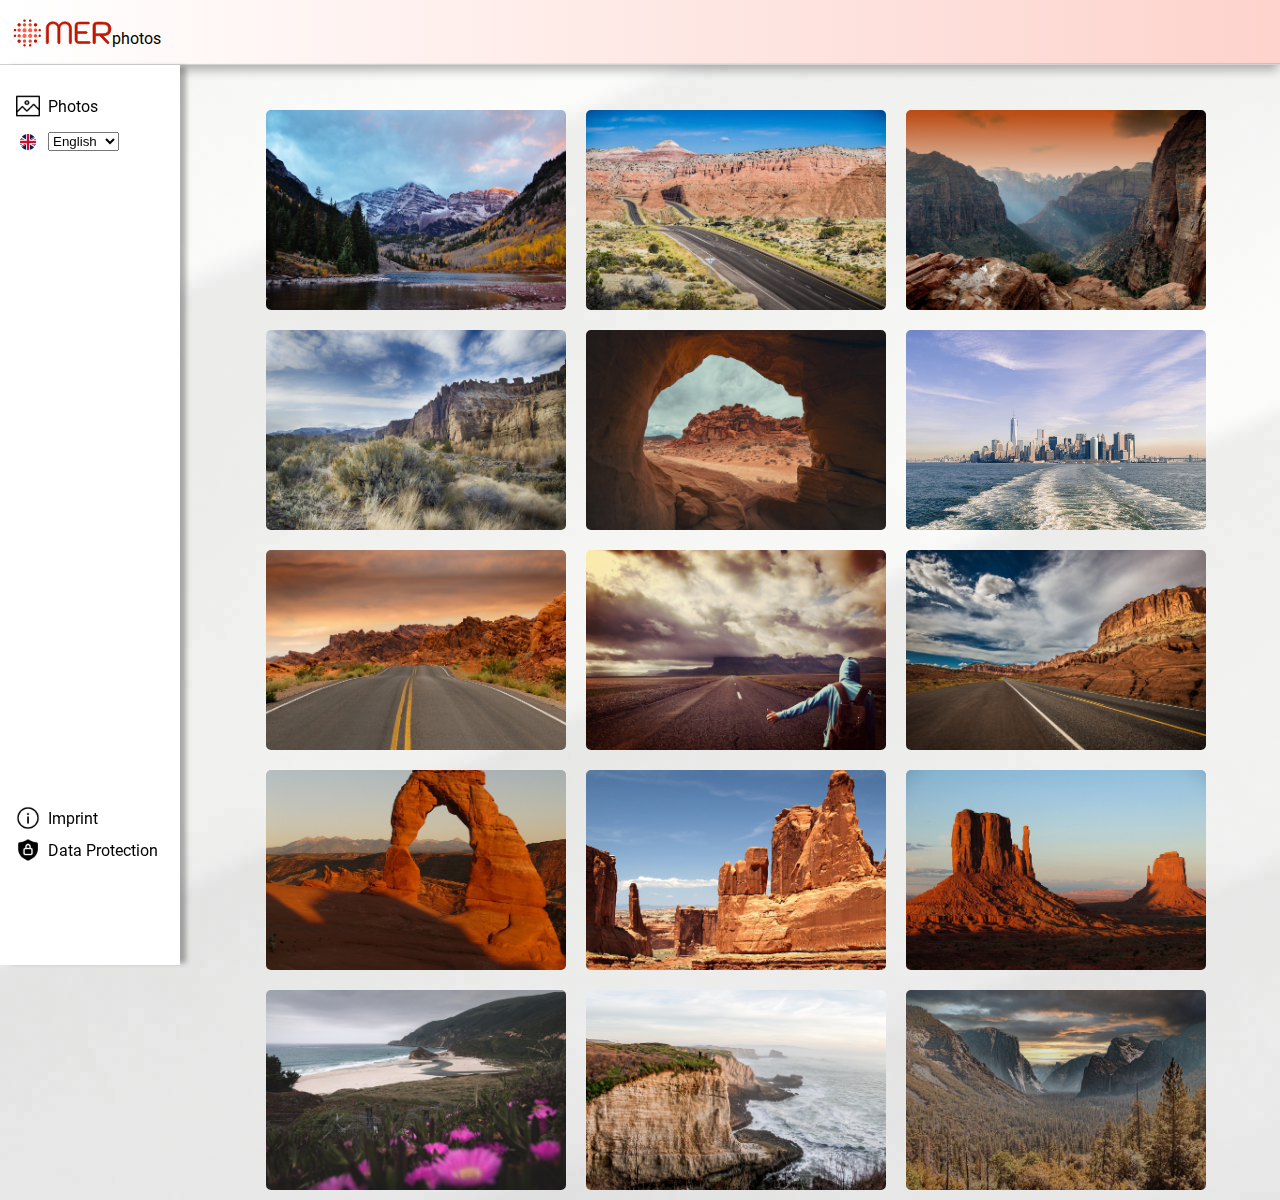
<file: index.html>
<!DOCTYPE html>
<html lang="en">

<head>
    <meta charset="UTF-8">
    <meta name="viewport" content="width=device-width, initial-scale=1.0">
    <title>MER photos</title>
    <link rel="shortcut icon" href="img/mer_logo_favicon.png" type="image/x-icon">
    <link rel="stylesheet" href="style.css">
    <!--<script src="script.js"></script>-->
    <script type="module" src="./scripts/module.js"></script>
</head>

<body onload="currentContent('pictures')">
    <header id="header">
        <div class="headercontainer">
            <div class="logo">
                <img onclick="burgerButtonWasClicked()" id="burgermenu" class="burgermenu"
                    src="img/menu_lines_hamburger_icon.png" alt="">
                <img src="img/mer_logo.png" alt="" onclick="document.location.reload()">
                <div id="headlineId" class="headline" onclick="document.location.reload()">photos</div>
            </div>

        </div>
        <div class="divider"></div>
    </header>
    <aside id="aside">
        <div id="sidebar" class="sidebar">
            <div class="topLeft">
                <div id="picturesId" onclick="currentContent('pictures')" class="pictures">
                    <img id="picturesImgId" class="picturesImg" src="img/bild.png" alt="">
                    <p class="picturesParagraph" id="picturesParagraphId">Fotos</p>
                </div>
                <div class="language">
                    <img onclick="switchLanguage()" id="languageImgId" class="languageImg" src="img/deutsche.png"
                        alt="">
                    <select class="selectBox" id="selectLanguageId" onchange="changeLanguage()">
                        <option value="1">German</option>
                        <option value="2" selected="selected">English</option>
                    </select>
                </div>
            </div>
            <div class="bottomLeft">
                <div id="imprintId" onclick="currentContent('imprint')" class="imprint">
                    <img id="imprintImgId" class="imprintImg" src="img/info.png" alt="">
                    <p class="imprintParagraph" id="imprintParagraphId">Impressum</p>
                </div>
                <div id="dataprotectionId" onclick="currentContent('dataprotection')" class="dataprotection">
                    <img id="dataprotectionImgId" class="dataprotectionImg" src="img/datenschutz-bestimmungen.png"
                        alt="">
                    <p class="dataprotectionParagraph" id="dataprotectionParagraphId">Datenschutz</p>
                </div>
            </div>
        </div>
    </aside>
    <main id="main" w3-include-html="templates/pictures.html" onclick="isMenuOpenOnSmallScreenSize()"></main>
</body>

</html>
</file>
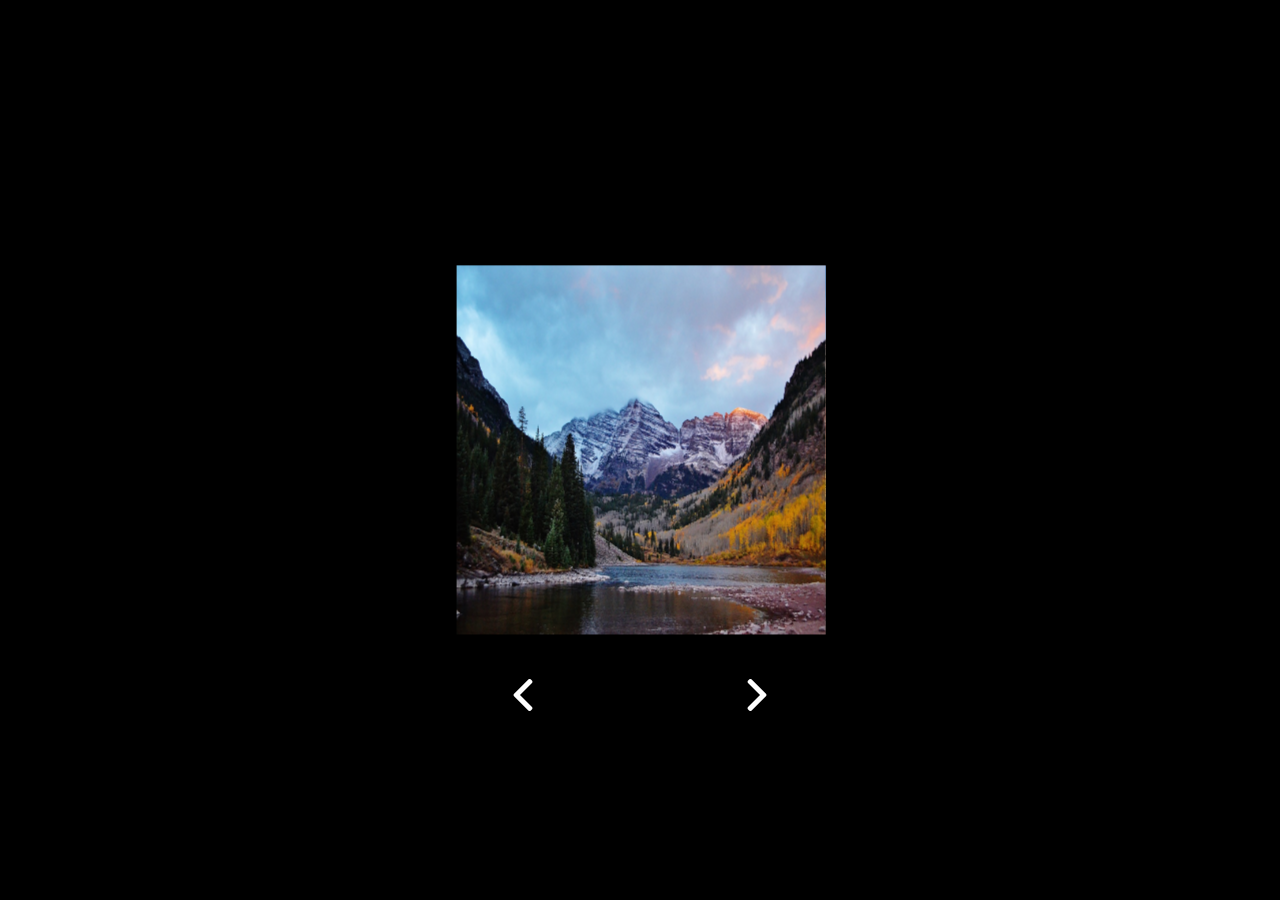
<file: prototypes/cubicslideanim/index.html>
<!DOCTYPE html>
<html lang="en">
<head>
    <meta charset="UTF-8">
    <meta name="viewport" content="width=device-width, initial-scale=1.0">
    <link rel="stylesheet" href="style.css">
    <script src="script.js"></script>
    <title>Document</title>
</head>
<body>
    <div class="wrapper">
        <div class="container">
            <div id="image-cube" class="image-cube">
                <div class="front">
                    <img src="../../pictures/colorado-5156229_1280.jpg" alt="">
                </div>
                <div class="right">
                    <img src="../../pictures/desert-864988_1280.jpg" alt="">
                </div>
                <div class="back">
                    <img src="../../pictures/mountains-139012_1280.jpg" alt="">
                </div>
                <div class="left">
                    <img src="../../pictures/nature-8063737_1280.jpg" alt="">
                </div>
            </div>
        </div>
        <div class="btns">
            <img onclick="prev()" class="left-arrow" src="../../img/linker-pfeil-white.png" alt="">
            <img onclick="next()" class="right-arrow" src="../../img/rechter-pfeil-white.png" alt="">
        </div>
    </div>
</body>
</html>
</file>
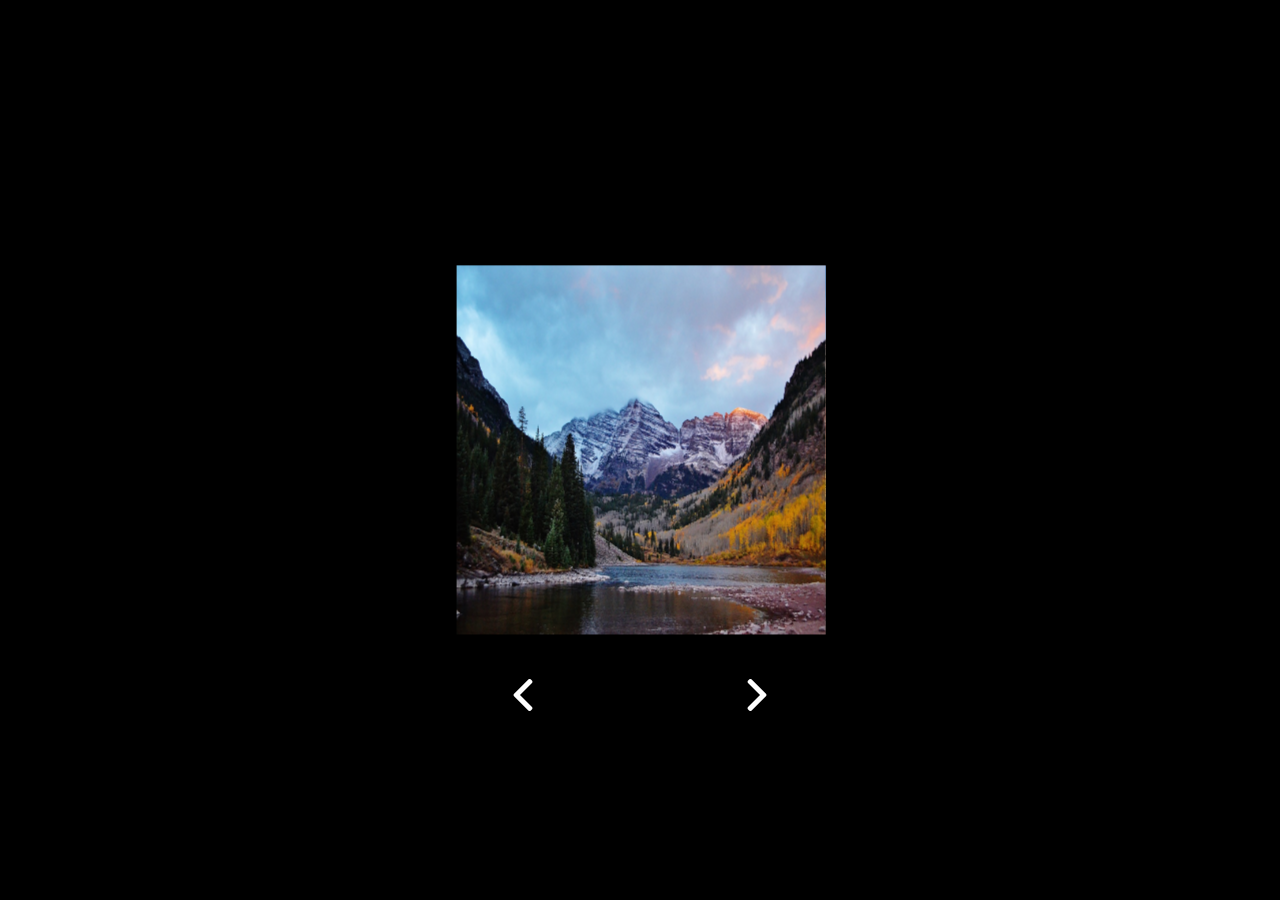
<file: prototypes/cubicslideoriginal/index.html>
<!DOCTYPE html>
<html lang="en">

<head>
    <meta charset="UTF-8">
    <meta name="viewport" content="width=device-width, initial-scale=1.0">
    <title>Document</title>
    <link rel="stylesheet" href="style.css">
    <script type="module" src="script.js"></script>
    <!--<script type="module">
        import message from "./animation.js";

        message();

    </script>-->
</head>

<body>
    <div class="wrapper">
        <div class="container">
            <div id="image-cube" class="image-cube">
                <div class="front">
                    <img src="../../pictures/colorado-5156229_1280.jpg" alt="">
                </div>
                <div class="right">
                    <img src="../../pictures/desert-864988_1280.jpg" alt="">
                </div>
                <div class="back">
                    <img src="../../pictures/mountains-139012_1280.jpg" alt="">
                </div>
                <div class="left">
                    <img src="../../pictures/nature-8063737_1280.jpg" alt="">
                </div>
            </div>
        </div>
        <div class="btns">
            <img onclick="prev()" class="left-arrow" src="../../img/linker-pfeil-white.png" alt="">
            <img onclick="next()" class="right-arrow" src="../../img/rechter-pfeil-white.png" alt="">
        </div>
    </div>
</body>

</html>
</file>
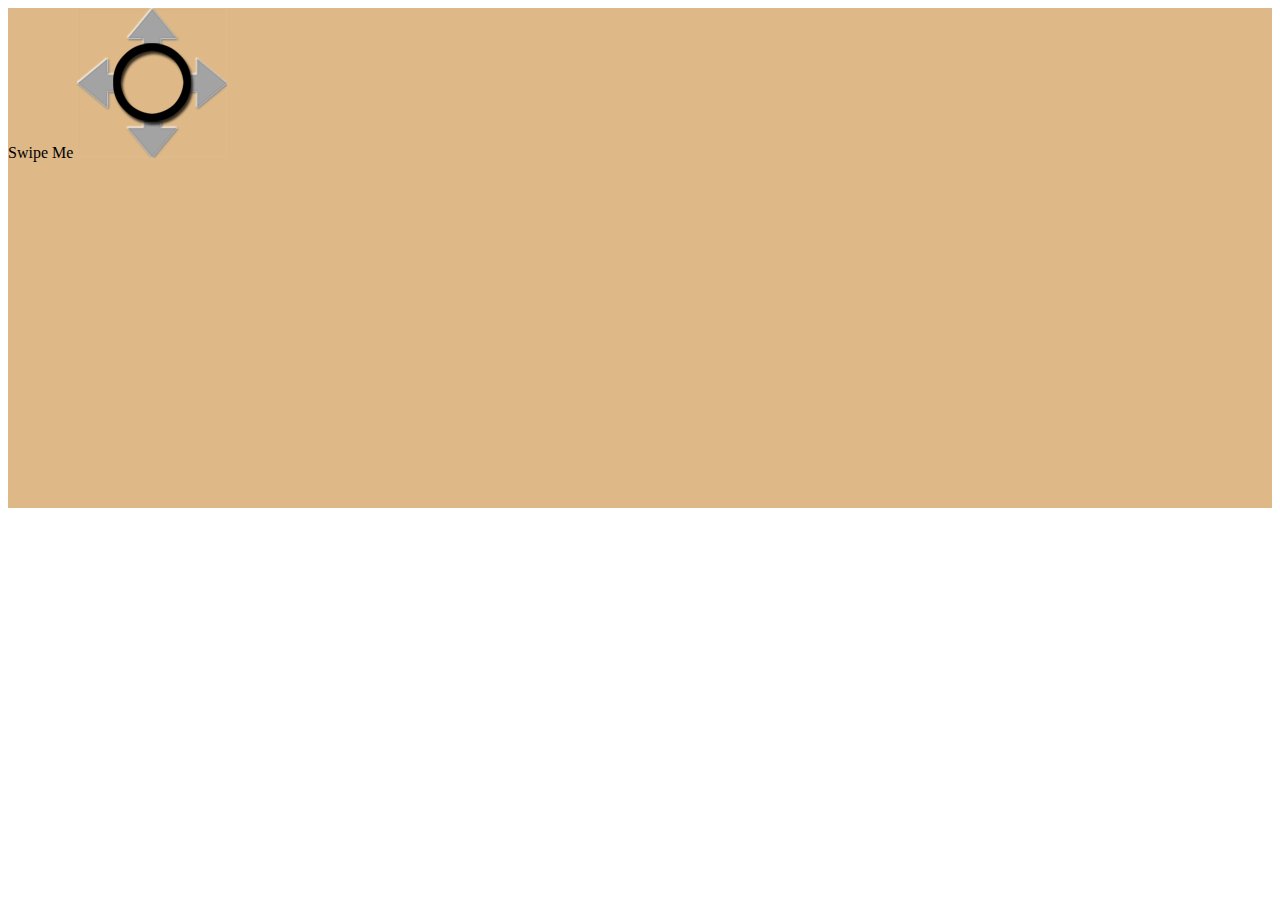
<file: prototypes/swipe/index.html>
<!DOCTYPE html>
<html lang="en">
<head>
    <meta charset="UTF-8">
    <meta name="viewport" content="width=device-width, initial-scale=1.0">
    <title>Swipe</title>
    <link rel="stylesheet" href="style.css">
    <script src="swipe.js"></script>
</head>
<body>
    <div id="touchsurface2">
        <div id="inner">
            Swipe Me
            <img src="arrows.png" alt="">
        </div>
    </div>
    <div id="output"></div>
</body>
</html>
</file>
<file: style.css>
html,
body {
    margin: 0;
    overflow-x: hidden;
    font-family: roboto, arial, sans-serif;
    zoom: normal;
    background-image: url('./img/muster.jpg');
}


header {
    position: fixed;
    top: 0;
    left: 0;
    right: 0;
    height: 64px;
    background-color: white;
    box-shadow: inset 0 -1px 0 0 #dadce0;
    z-index: 998;
}


.mask {
    position: fixed;
    zoom: normal;
    top: 0;
    left: 0;
    right: 0;
    background-color: rgba(0, 0, 0, 1);
    z-index: 999;
    height: 100%;
    width: 100%;
    overflow: hidden;
    display: flex;
    flex-direction: column;
    --img-full-width: calc(100vw * 0.4);
    --img-half-width: calc(var(--img-full-width) / 2);
    --img-full-height: calc(var(--img-full-width) * 0.65);
}


.close {
    height: 32px;
    background-color: black;
    border-radius: 50%;
    z-index: 999;
}


.close:hover {
    cursor: pointer;
}

.language:hover {
    cursor: pointer;
}

select:hover {
    cursor: pointer;
}

.d-none {
    display: none;
}


.burgermenu {
    display: none;
}


.headercontainer {
    display: flex;
    justify-content: flex-start;
    align-content: center;
    flex-wrap: wrap;
    height: 64px;
    width: 100%;
    background: linear-gradient(to right, rgb(255, 255, 255), rgba(246, 33, 0, 0.2));
    box-shadow: 0px 8px 10px -2px rgba(0, 0, 0, 0.3);
}


.divider {
    height: 1px;
    background-color: lightgrey;
}


.logo {
    display: flex;
    justify-content: flex-start;
    flex-direction: row;
    align-content: center;
    height: 32px;
    width: 300px;
    flex-wrap: wrap;
    margin: 6px 0 0 0;
}


.logo:hover {
    cursor: pointer;
}


.headline {
    display: flex;
    align-items: center;
    height: 128px;
    width: 128px;
    margin: 6px 0 0 -16px;
}


.headercontainer img {
    width: 128px;
    height: 128px;
    margin: 0px 0 0 0;
}


.imgcontainer {
    display: flex;
    flex-wrap: wrap;
    justify-content: center;
    /*max-width: 1920px;*/
    margin: 100px 8px 0 200px;
    --moveToPosX: 0;
    --moveToPosY: 0;
}


.imgbox {
    height: 200px;
    margin: 10px;
}


.imgbox:hover {
    transform: scale(1.05);
    opacity: 0.8;
    cursor: pointer;
}


.imgbox img {
    object-fit: cover;
    height: 200px;
    width: 300px;
    border-radius: 5px;

}


.imprintcontainer {
    margin: 105px 8px 0 256px;
}


.dataprotectioncontainer {
    margin: 105px 16px 0 256px;
}


aside {
    position: fixed;
    left: 0;
    top: 65px;
    width: 180px;
    height: 100%;
    background-color: white;
    box-shadow: 8px 0px 5px -2px rgba(0, 0, 0, 0.3);
    z-index: 999;
    transition: 700ms;
}


.bottomLeft {
    margin: 0 0 0 0;
}


.sidebar {
    margin: 16px 0 0 16px;
    height: 88%;
    display: flex;
    flex-direction: column;
    justify-content: space-between;
}


.pictures {
    display: flex;
    flex-direction: row;
    margin: 0 0 0 0;
}


.pictures img {
    height: 24px;
    padding-right: 8px;
    margin-top: 13px;
}


.pictures:hover {
    cursor: pointer;
}


.language {
    display: flex;
    margin: 0 0 0 4px;
}


.language img {
    padding-top: 2px;
    padding-right: 12px;
    height: 16px;
}


.imprint {
    display: flex;
    flex-direction: row;
    height: 32px;
}


.imprint img {
    height: 24px;
    padding-right: 8px;
    margin-top: 13px;
}


.imprint:hover {
    cursor: pointer;
}


.dataprotection {
    display: flex;
    flex-direction: row;
    height: 32px;
    padding-bottom: 16px;
}


.dataprotection img {
    height: 24px;
    padding-right: 8px;
    margin-top: 13px;
}


.dataprotection:hover {
    cursor: pointer;
}

.contactInput {
    width: 300px;
}

textarea {
    display: block;
    resize: none;
    height: 150px;
    width: 302px;
    max-height: 150px;
}


@media(max-width: 1000px) {
    aside {
        background-color: transparent;
        box-shadow: none;
    }

    .imgcontainer {
        margin: 100px 8px 0 64px;
    }

    .imprintcontainer {
        margin: 110px 8px 0 128px;
    }


    .dataprotectioncontainer {
        margin: 105px 16px 0 128px;
    }

    .language {
        margin: 14px 0 0 4px;
    }

    .selectBox {
        display: none;
    }

    .burgermenu {
        display: block;
        margin: 53px 0 0 16px !important;
        height: 24px !important;
        width: 24px !important;
    }

    .picturesParagraph {
        display: none;
    }

    .imprintParagraph {
        display: none;
    }

    .dataprotectionParagraph {
        display: none;
    }

    .imgbox {
        height: 300px;
    }

    .imgbox img {
        width: 400px;
        height: 300px;
    }
}


/* Cubic Animation */
.wrapper {
    display: flex;
    flex-direction: column;
    align-items: center;
    justify-content: center;
    align-content: space-between;
    /*border: 1px solid #ffffff;*/
    height: 100%;
    width: 100%;
    position: absolute;
    top: 0;
    right: 0;
    bottom: 0;
    left: 0;
    margin: auto;
    z-index: 0;
    overflow: hidden;
}

.container {
    display: grid;
    grid-template-areas:
        'header header header'
        'left main right'
        'footer footer footer';
    grid-template-columns: repeat(3, 1fr);
    grid-template-rows: repeat(3, 1fr);
    height: 100%;
    width: 100%;
    position: relative;
    perspective: 800px;
    perspective-origin: 50%;
    --currentRotation: 0deg;
    --nextRotation: -90deg;
}


.gridImgBox {
    width: var(--img-full-width);
}

.gridImgBox img {
    width: 100%;
}


.headerGrid {
    display: flex;
    justify-content: flex-end;
    align-content: center;
    flex-wrap: wrap;
    grid-area: header;
    z-index: 992;
    margin-top: 48px;
    margin-right: 24px;
}


.leftGrid {
    display: flex;
    justify-content: center;
    align-content: center;
    flex-wrap: wrap;
    grid-area: left;
    z-index: 991;
    margin-left: 8px;
}

#mainGrid {
    width: 100%;
    height: 100%;
}

.mainGrid {
    display: flex;
    justify-content: center;
    align-content: center;
    flex-wrap: wrap;
    grid-area: main;
    width: 100%;
    z-index: 990;
    margin-top: -32px;
}


.rightGrid {
    display: flex;
    justify-content: center;
    align-content: center;
    flex-wrap: wrap;
    grid-area: right;
    z-index: 991;
    margin-right: 8px;
}


.footerGrid {
    grid-area: footer;
    display: flex;
    width: 100%;
    justify-content: space-around;
    flex-wrap: wrap;
    align-content: center;
    z-index: 992;
    margin-top: -8px;
}


.image-cube {
    height: var(--img-full-height);
    width: var(--img-full-width);
    transform-style: preserve-3d;
    position: relative;
    transform: rotateY(var(--currentRotation));
    z-index: 999;
}

.image-cube div {
    height: var(--img-full-height);
    width: var(--img-full-width);
    position: absolute;
}

.image-cube img {
    width: 100%;
    height: 100%;
    transform: translateZ(0px);
    border-radius: 2px;
}

.front {
    transform: translateZ(var(--img-half-width));
}


.right {
    transform: rotateY(-270deg) translateX(var(--img-half-width));
    transform-origin: 100% 0;
}


.back {
    transform: translateZ(calc(-1 * var(--img-half-width))) rotateY(180deg);
}


.left {
    transform: rotateY(270deg) translateX(calc(-1 * var(--img-half-width)));
    transform-origin: 0 50%;
}


.right-arrow {
    width: 32px;
    height: 32px;
    background-image: src('./img/rechter-pfeil-white.png');
    z-index: 999;
}


.right-arrow {
    cursor: pointer;
}

.left-arrow {
    width: 32px;
    height: 32px;
    background-image: src('./img/linker-pfeil-white.png');
    z-index: 999;
}


.left-arrow:hover {
    cursor: pointer;
}


.pictureTransformToCenter {
    animation: transformAnimation 300ms linear 0s;
}


@keyframes transformAnimation {
    from {
        transform: translate(0) scale(1.0);
        animation-play-state: paused;
    }

    to {
        transform: translate(var(--moveToPosX), var(--moveToPosY)) scale(2.0);
        animation-play-state: running;
    }
}


.slides {
    display: none;
    width: 100%;
}


.animationToLeft {
    position: relative;
    animation: animateLeft 0.8s;
}


@keyframes animateLeft {
    from {
        left: -500px;
        opacity: 0;
    }

    to {
        left: 0;
        opacity: 1;
    }
}


.animationToRight {
    position: relative;
    animation: animateRight 0.8s;
}

@keyframes animateRight {
    from {
        left: 500px;
        opacity: 0;
    }

    to {
        left: 0;
        opacity: 1;
    }
}


@media(max-width: 910px) {
    .imgbox {
        height: 500px;
    }

    .imgbox img {
        width: 600px;
        height: 500px;
    }
}


@media(max-width: 710px) {
    .imgbox {
        height: 400px;
    }

    .imgbox img {
        width: 500px;
        height: 400px;
    }
}


@media(max-width: 650px) {
    .imgcontainer {
        margin: 100px 16px 0 16px;
    }

    .imprintcontainer {
        margin: 105px 64px 0 64px;
    }


    .dataprotectioncontainer {
        margin: 105px 64px 0 64px;
    }

    .picturesImg {
        display: none;
    }

    .languageImg {
        display: none;
    }

    .imprintImg {
        display: none;
    }

    .dataprotectionImg {
        display: none;
    }
}


@media(max-height: 740px) {
    header {
        height: 50px;
    }

    .headercontainer {
        height: 50px;
    }


    aside {
        top: 51px;
    }


    .bottomLeft {
        margin: 0 0 32px 0;
    }


    .imgbox {
        height: 250px;
    }

    .imgbox img {
        width: 500px;
        height: 250px;
    }
}


@media(max-height: 430px) {
    .imgcontainer {
        margin: 50px 8px 0 32px;
    }

    .imgbox {
        height: 225px;
    }

    .imgbox img {
        width: 500px;
        height: 225px;
    }

    .bottomLeft {
        margin: 0 0 32px 0;
    }

    .bigPictureView {
        height: 80%;
    }
}


@media(max-width: 605px) {
    .imgbox {
        height: 300px;
    }

    .imgbox img {
        width: 400px;
        height: 300px;
    }
}


@media(max-width: 520px) {
    .imgbox {
        height: 200px;
    }

    .imgbox img {
        width: 300px;
        height: 200px;
    }
}


@media(max-width: 400px) {
    .dataprotectioncontainer {
        margin-left: 32px;
        font-size: 0.82em;
    }

    .imgbox img {
        width: 250px;
        height: 200px;
    }

    .contactInput {
        width: 200px
    }

    textarea {
        width: 202px
    }
}


@font-face {
    font-family: roboto;
    src: url("./fonts/Roboto/Roboto-Regular.ttf");
}
</file>
<file: prototypes/cubicslideanim/style.css>
* {
    padding: 0;
    margin: 0;
    box-sizing: border-box;
  }
  
  body {
    background-color: black;
  }
  
  .wrapper {
    border: 1px solid #ffffff;
    height: 300px;
    width: 300px;
    position: absolute;
    top: 0;
    right: 0;
    bottom: 0;;
    left: 0;
    margin: auto;
  }
  
  .container {
    display: flex;
    justify-content: center;
    align-items: center;
    height: 100%;
    width: 100%;
    perspective: 800px;
    perspective-origin: 50%;
    --currentRotation: 0deg;
    --nextRotation: -90deg;
  }
  
  .image-cube {
    height: 300px;
    width: 300px;
    transform-style: preserve-3d;
    position: relative;
    transition: 2s;
    transform: rotateY(var(--currentRotation));
  }
  
  .image-cube div {
    height: 300px;
    width: 300px;
    position: absolute;
  }
  
  img {
    width: 100%;
    height: 100%;
    transform: translateZ(0);
  }
  
  .front {
    transform: translateZ(150px);
  }
  
  .right {
    transform: rotateY(-270deg) translateX(150px);
    transform-origin: 100% 0;
  }
  
  .back {
    transform: translateZ(-150px) rotateY(180deg);
  }
  
  .left {
    transform: rotateY(270deg) translateX(-150px);
    transform-origin: 0 50%;
  }
  
  .btns {
    display: flex;
    justify-content: space-between;
    align-items: center;
    margin-top: 64px;
    padding: 16px;
    width: 100%;
    height: 64px;
  }
  
  .right-arrow {
    width: 32px;
    height: 32px;
    background-image: src('../img/rechter-pfeil-white.png');
  }
  
  .left-arrow {
    width: 32px;
    height: 32px;
    background-image: src('../img/linker-pfeil-white.png');
  }


  .animated {
    display: none;
  }


  .cubicSlideAnimation {
    animation: rotateAnimation 2s linear 0s;
  }

  
  @keyframes rotateAnimation {
    0% {
      transform: rotateY(var(--currentRotation));
      animation-play-state: paused;
    }
    100% {
      transform: rotateY(var(--nextRotation));
      animation-play-state: running;
    }
  }
</file>
<file: prototypes/cubicslideoriginal/style.css>
* {
  padding: 0;
  margin: 0;
  box-sizing: border-box;
}

body {
  background-color: black;
}

.wrapper {
  border: 1px solid #ffffff;
  height: 300px;
  width: 300px;
  position: absolute;
  top: 0;
  right: 0;
  bottom: 0;;
  left: 0;
  margin: auto;
}

.container {
  display: flex;
  justify-content: center;
  align-items: center;
  height: 100%;
  width: 100%;
  perspective: 800px;
  perspective-origin: 50%;
}

.image-cube {
  height: 300px;
  width: 300px;
  transform-style: preserve-3d;
  position: relative;
  transition: 2s;
  /*transform: rotateY(-50deg);*/
}

.image-cube div {
  height: 300px;
  width: 300px;
  position: absolute;
}

img {
  width: 100%;
  height: 100%;
  transform: translateZ(0);
}

.front {
  transform: translateZ(150px);
}

.right {
  transform: rotateY(-270deg) translateX(150px);
  transform-origin: 100% 0;
}

.back {
  transform: translateZ(-150px) rotateY(180deg);
}

.left {
  transform: rotateY(270deg) translateX(-150px);
  transform-origin: 0 50%;
}

.btns {
  display: flex;
  justify-content: space-between;
  align-items: center;
  margin-top: 64px;
  padding: 16px;
  width: 100%;
  height: 64px;
}

.right-arrow {
  width: 32px;
  height: 32px;
  background-image: src('../img/rechter-pfeil-white.png');
}

.left-arrow {
  width: 32px;
  height: 32px;
  background-image: src('../img/linker-pfeil-white.png');
}
</file>
<file: prototypes/swipe/style.css>
#touchsurface2 {
    background-color: burlywood;
    width: 100%;
    height: 500px;
}
</file>
